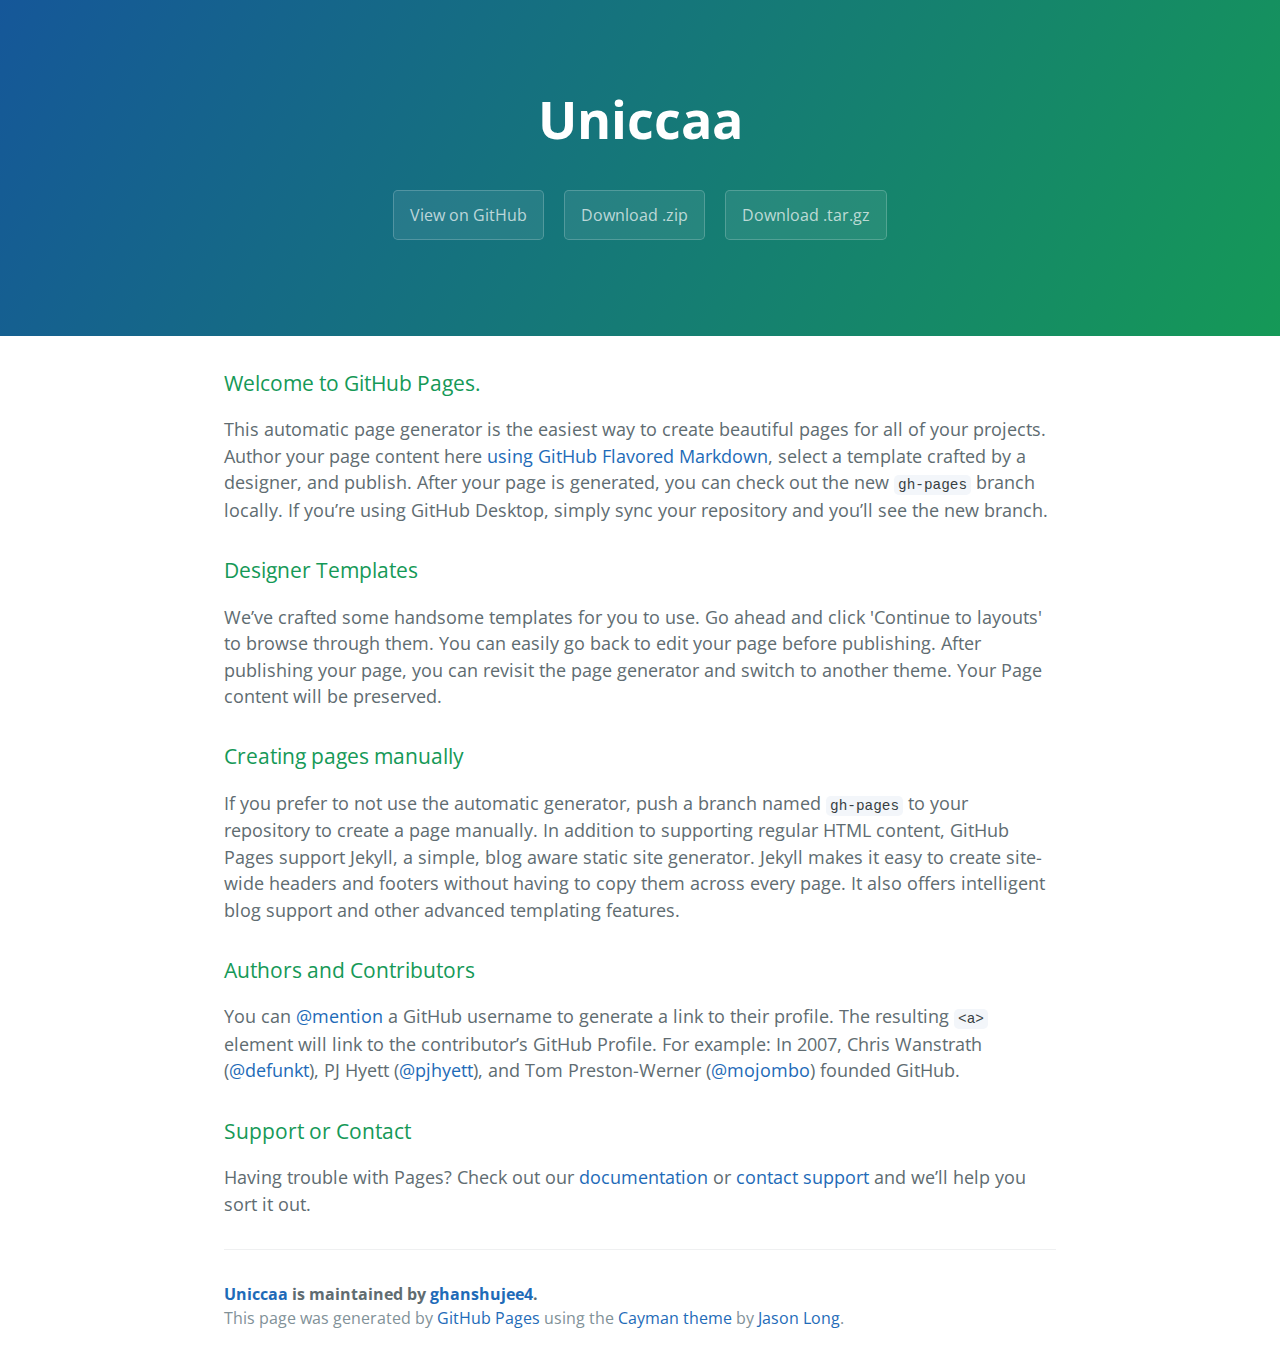
<file: index.html>
<!DOCTYPE html>
<html lang="en-us">
  <head>
    <meta charset="UTF-8">
    <title>Uniccaa by ghanshujee4</title>
    <meta name="viewport" content="width=device-width, initial-scale=1">
    <link rel="stylesheet" type="text/css" href="stylesheets/normalize.css" media="screen">
    <link href='https://fonts.googleapis.com/css?family=Open+Sans:400,700' rel='stylesheet' type='text/css'>
    <link rel="stylesheet" type="text/css" href="stylesheets/stylesheet.css" media="screen">
    <link rel="stylesheet" type="text/css" href="stylesheets/github-light.css" media="screen">
  </head>
  <body>
    <section class="page-header">
      <h1 class="project-name">Uniccaa</h1>
      <h2 class="project-tagline"></h2>
      <a href="https://github.com/ghanshujee4/uniccaa" class="btn">View on GitHub</a>
      <a href="https://github.com/ghanshujee4/uniccaa/zipball/master" class="btn">Download .zip</a>
      <a href="https://github.com/ghanshujee4/uniccaa/tarball/master" class="btn">Download .tar.gz</a>
    </section>

    <section class="main-content">
      <h3>
<a id="welcome-to-github-pages" class="anchor" href="#welcome-to-github-pages" aria-hidden="true"><span class="octicon octicon-link"></span></a>Welcome to GitHub Pages.</h3>

<p>This automatic page generator is the easiest way to create beautiful pages for all of your projects. Author your page content here <a href="https://guides.github.com/features/mastering-markdown/">using GitHub Flavored Markdown</a>, select a template crafted by a designer, and publish. After your page is generated, you can check out the new <code>gh-pages</code> branch locally. If you’re using GitHub Desktop, simply sync your repository and you’ll see the new branch.</p>

<h3>
<a id="designer-templates" class="anchor" href="#designer-templates" aria-hidden="true"><span class="octicon octicon-link"></span></a>Designer Templates</h3>

<p>We’ve crafted some handsome templates for you to use. Go ahead and click 'Continue to layouts' to browse through them. You can easily go back to edit your page before publishing. After publishing your page, you can revisit the page generator and switch to another theme. Your Page content will be preserved.</p>

<h3>
<a id="creating-pages-manually" class="anchor" href="#creating-pages-manually" aria-hidden="true"><span class="octicon octicon-link"></span></a>Creating pages manually</h3>

<p>If you prefer to not use the automatic generator, push a branch named <code>gh-pages</code> to your repository to create a page manually. In addition to supporting regular HTML content, GitHub Pages support Jekyll, a simple, blog aware static site generator. Jekyll makes it easy to create site-wide headers and footers without having to copy them across every page. It also offers intelligent blog support and other advanced templating features.</p>

<h3>
<a id="authors-and-contributors" class="anchor" href="#authors-and-contributors" aria-hidden="true"><span class="octicon octicon-link"></span></a>Authors and Contributors</h3>

<p>You can <a href="https://github.com/blog/821" class="user-mention">@mention</a> a GitHub username to generate a link to their profile. The resulting <code>&lt;a&gt;</code> element will link to the contributor’s GitHub Profile. For example: In 2007, Chris Wanstrath (<a href="https://github.com/defunkt" class="user-mention">@defunkt</a>), PJ Hyett (<a href="https://github.com/pjhyett" class="user-mention">@pjhyett</a>), and Tom Preston-Werner (<a href="https://github.com/mojombo" class="user-mention">@mojombo</a>) founded GitHub.</p>

<h3>
<a id="support-or-contact" class="anchor" href="#support-or-contact" aria-hidden="true"><span class="octicon octicon-link"></span></a>Support or Contact</h3>

<p>Having trouble with Pages? Check out our <a href="https://help.github.com/pages">documentation</a> or <a href="https://github.com/contact">contact support</a> and we’ll help you sort it out.</p>

      <footer class="site-footer">
        <span class="site-footer-owner"><a href="https://github.com/ghanshujee4/uniccaa">Uniccaa</a> is maintained by <a href="https://github.com/ghanshujee4">ghanshujee4</a>.</span>

        <span class="site-footer-credits">This page was generated by <a href="https://pages.github.com">GitHub Pages</a> using the <a href="https://github.com/jasonlong/cayman-theme">Cayman theme</a> by <a href="https://twitter.com/jasonlong">Jason Long</a>.</span>
      </footer>

    </section>

  
  </body>
</html>
</file>
<file: stylesheets/stylesheet.css>
* {
  box-sizing: border-box; }

body {
  padding: 0;
  margin: 0;
  font-family: "Open Sans", "Helvetica Neue", Helvetica, Arial, sans-serif;
  font-size: 16px;
  line-height: 1.5;
  color: #606c71; }

a {
  color: #1e6bb8;
  text-decoration: none; }
  a:hover {
    text-decoration: underline; }

.btn {
  display: inline-block;
  margin-bottom: 1rem;
  color: rgba(255, 255, 255, 0.7);
  background-color: rgba(255, 255, 255, 0.08);
  border-color: rgba(255, 255, 255, 0.2);
  border-style: solid;
  border-width: 1px;
  border-radius: 0.3rem;
  transition: color 0.2s, background-color 0.2s, border-color 0.2s; }
  .btn + .btn {
    margin-left: 1rem; }

.btn:hover {
  color: rgba(255, 255, 255, 0.8);
  text-decoration: none;
  background-color: rgba(255, 255, 255, 0.2);
  border-color: rgba(255, 255, 255, 0.3); }

@media screen and (min-width: 64em) {
  .btn {
    padding: 0.75rem 1rem; } }

@media screen and (min-width: 42em) and (max-width: 64em) {
  .btn {
    padding: 0.6rem 0.9rem;
    font-size: 0.9rem; } }

@media screen and (max-width: 42em) {
  .btn {
    display: block;
    width: 100%;
    padding: 0.75rem;
    font-size: 0.9rem; }
    .btn + .btn {
      margin-top: 1rem;
      margin-left: 0; } }

.page-header {
  color: #fff;
  text-align: center;
  background-color: #159957;
  background-image: linear-gradient(120deg, #155799, #159957); }

@media screen and (min-width: 64em) {
  .page-header {
    padding: 5rem 6rem; } }

@media screen and (min-width: 42em) and (max-width: 64em) {
  .page-header {
    padding: 3rem 4rem; } }

@media screen and (max-width: 42em) {
  .page-header {
    padding: 2rem 1rem; } }

.project-name {
  margin-top: 0;
  margin-bottom: 0.1rem; }

@media screen and (min-width: 64em) {
  .project-name {
    font-size: 3.25rem; } }

@media screen and (min-width: 42em) and (max-width: 64em) {
  .project-name {
    font-size: 2.25rem; } }

@media screen and (max-width: 42em) {
  .project-name {
    font-size: 1.75rem; } }

.project-tagline {
  margin-bottom: 2rem;
  font-weight: normal;
  opacity: 0.7; }

@media screen and (min-width: 64em) {
  .project-tagline {
    font-size: 1.25rem; } }

@media screen and (min-width: 42em) and (max-width: 64em) {
  .project-tagline {
    font-size: 1.15rem; } }

@media screen and (max-width: 42em) {
  .project-tagline {
    font-size: 1rem; } }

.main-content :first-child {
  margin-top: 0; }
.main-content img {
  max-width: 100%; }
.main-content h1, .main-content h2, .main-content h3, .main-content h4, .main-content h5, .main-content h6 {
  margin-top: 2rem;
  margin-bottom: 1rem;
  font-weight: normal;
  color: #159957; }
.main-content p {
  margin-bottom: 1em; }
.main-content code {
  padding: 2px 4px;
  font-family: Consolas, "Liberation Mono", Menlo, Courier, monospace;
  font-size: 0.9rem;
  color: #383e41;
  background-color: #f3f6fa;
  border-radius: 0.3rem; }
.main-content pre {
  padding: 0.8rem;
  margin-top: 0;
  margin-bottom: 1rem;
  font: 1rem Consolas, "Liberation Mono", Menlo, Courier, monospace;
  color: #567482;
  word-wrap: normal;
  background-color: #f3f6fa;
  border: solid 1px #dce6f0;
  border-radius: 0.3rem; }
  .main-content pre > code {
    padding: 0;
    margin: 0;
    font-size: 0.9rem;
    color: #567482;
    word-break: normal;
    white-space: pre;
    background: transparent;
    border: 0; }
.main-content .highlight {
  margin-bottom: 1rem; }
  .main-content .highlight pre {
    margin-bottom: 0;
    word-break: normal; }
.main-content .highlight pre, .main-content pre {
  padding: 0.8rem;
  overflow: auto;
  font-size: 0.9rem;
  line-height: 1.45;
  border-radius: 0.3rem; }
.main-content pre code, .main-content pre tt {
  display: inline;
  max-width: initial;
  padding: 0;
  margin: 0;
  overflow: initial;
  line-height: inherit;
  word-wrap: normal;
  background-color: transparent;
  border: 0; }
  .main-content pre code:before, .main-content pre code:after, .main-content pre tt:before, .main-content pre tt:after {
    content: normal; }
.main-content ul, .main-content ol {
  margin-top: 0; }
.main-content blockquote {
  padding: 0 1rem;
  margin-left: 0;
  color: #819198;
  border-left: 0.3rem solid #dce6f0; }
  .main-content blockquote > :first-child {
    margin-top: 0; }
  .main-content blockquote > :last-child {
    margin-bottom: 0; }
.main-content table {
  display: block;
  width: 100%;
  overflow: auto;
  word-break: normal;
  word-break: keep-all; }
  .main-content table th {
    font-weight: bold; }
  .main-content table th, .main-content table td {
    padding: 0.5rem 1rem;
    border: 1px solid #e9ebec; }
.main-content dl {
  padding: 0; }
  .main-content dl dt {
    padding: 0;
    margin-top: 1rem;
    font-size: 1rem;
    font-weight: bold; }
  .main-content dl dd {
    padding: 0;
    margin-bottom: 1rem; }
.main-content hr {
  height: 2px;
  padding: 0;
  margin: 1rem 0;
  background-color: #eff0f1;
  border: 0; }

@media screen and (min-width: 64em) {
  .main-content {
    max-width: 64rem;
    padding: 2rem 6rem;
    margin: 0 auto;
    font-size: 1.1rem; } }

@media screen and (min-width: 42em) and (max-width: 64em) {
  .main-content {
    padding: 2rem 4rem;
    font-size: 1.1rem; } }

@media screen and (max-width: 42em) {
  .main-content {
    padding: 2rem 1rem;
    font-size: 1rem; } }

.site-footer {
  padding-top: 2rem;
  margin-top: 2rem;
  border-top: solid 1px #eff0f1; }

.site-footer-owner {
  display: block;
  font-weight: bold; }

.site-footer-credits {
  color: #819198; }

@media screen and (min-width: 64em) {
  .site-footer {
    font-size: 1rem; } }

@media screen and (min-width: 42em) and (max-width: 64em) {
  .site-footer {
    font-size: 1rem; } }

@media screen and (max-width: 42em) {
  .site-footer {
    font-size: 0.9rem; } }
</file>
<file: stylesheets/github-light.css>
/*
   Copyright 2014 GitHub Inc.

   Licensed under the Apache License, Version 2.0 (the "License");
   you may not use this file except in compliance with the License.
   You may obtain a copy of the License at

       http://www.apache.org/licenses/LICENSE-2.0

   Unless required by applicable law or agreed to in writing, software
   distributed under the License is distributed on an "AS IS" BASIS,
   WITHOUT WARRANTIES OR CONDITIONS OF ANY KIND, either express or implied.
   See the License for the specific language governing permissions and
   limitations under the License.

*/

.pl-c /* comment */ {
  color: #969896;
}

.pl-c1      /* constant, markup.raw, meta.diff.header, meta.module-reference, meta.property-name, support, support.constant, support.variable, variable.other.constant */,
.pl-s .pl-v /* string variable */ {
  color: #0086b3;
}

.pl-e  /* entity */,
.pl-en /* entity.name */ {
  color: #795da3;
}

.pl-s .pl-s1 /* string source */,
.pl-smi      /* storage.modifier.import, storage.modifier.package, storage.type.java, variable.other, variable.parameter.function */ {
  color: #333;
}

.pl-ent /* entity.name.tag */ {
  color: #63a35c;
}

.pl-k /* keyword, storage, storage.type */ {
  color: #a71d5d;
}

.pl-pds              /* punctuation.definition.string, string.regexp.character-class */,
.pl-s                /* string */,
.pl-s .pl-pse .pl-s1 /* string punctuation.section.embedded source */,
.pl-sr               /* string.regexp */,
.pl-sr .pl-cce       /* string.regexp constant.character.escape */,
.pl-sr .pl-sra       /* string.regexp string.regexp.arbitrary-repitition */,
.pl-sr .pl-sre       /* string.regexp source.ruby.embedded */ {
  color: #183691;
}

.pl-v /* variable */ {
  color: #ed6a43;
}

.pl-id /* invalid.deprecated */ {
  color: #b52a1d;
}

.pl-ii /* invalid.illegal */ {
  background-color: #b52a1d;
  color: #f8f8f8;
}

.pl-sr .pl-cce /* string.regexp constant.character.escape */ {
  color: #63a35c;
  font-weight: bold;
}

.pl-ml /* markup.list */ {
  color: #693a17;
}

.pl-mh        /* markup.heading */,
.pl-mh .pl-en /* markup.heading entity.name */,
.pl-ms        /* meta.separator */ {
  color: #1d3e81;
  font-weight: bold;
}

.pl-mq /* markup.quote */ {
  color: #008080;
}

.pl-mi /* markup.italic */ {
  color: #333;
  font-style: italic;
}

.pl-mb /* markup.bold */ {
  color: #333;
  font-weight: bold;
}

.pl-md /* markup.deleted, meta.diff.header.from-file */ {
  background-color: #ffecec;
  color: #bd2c00;
}

.pl-mi1 /* markup.inserted, meta.diff.header.to-file */ {
  background-color: #eaffea;
  color: #55a532;
}

.pl-mdr /* meta.diff.range */ {
  color: #795da3;
  font-weight: bold;
}

.pl-mo /* meta.output */ {
  color: #1d3e81;
}
</file>
